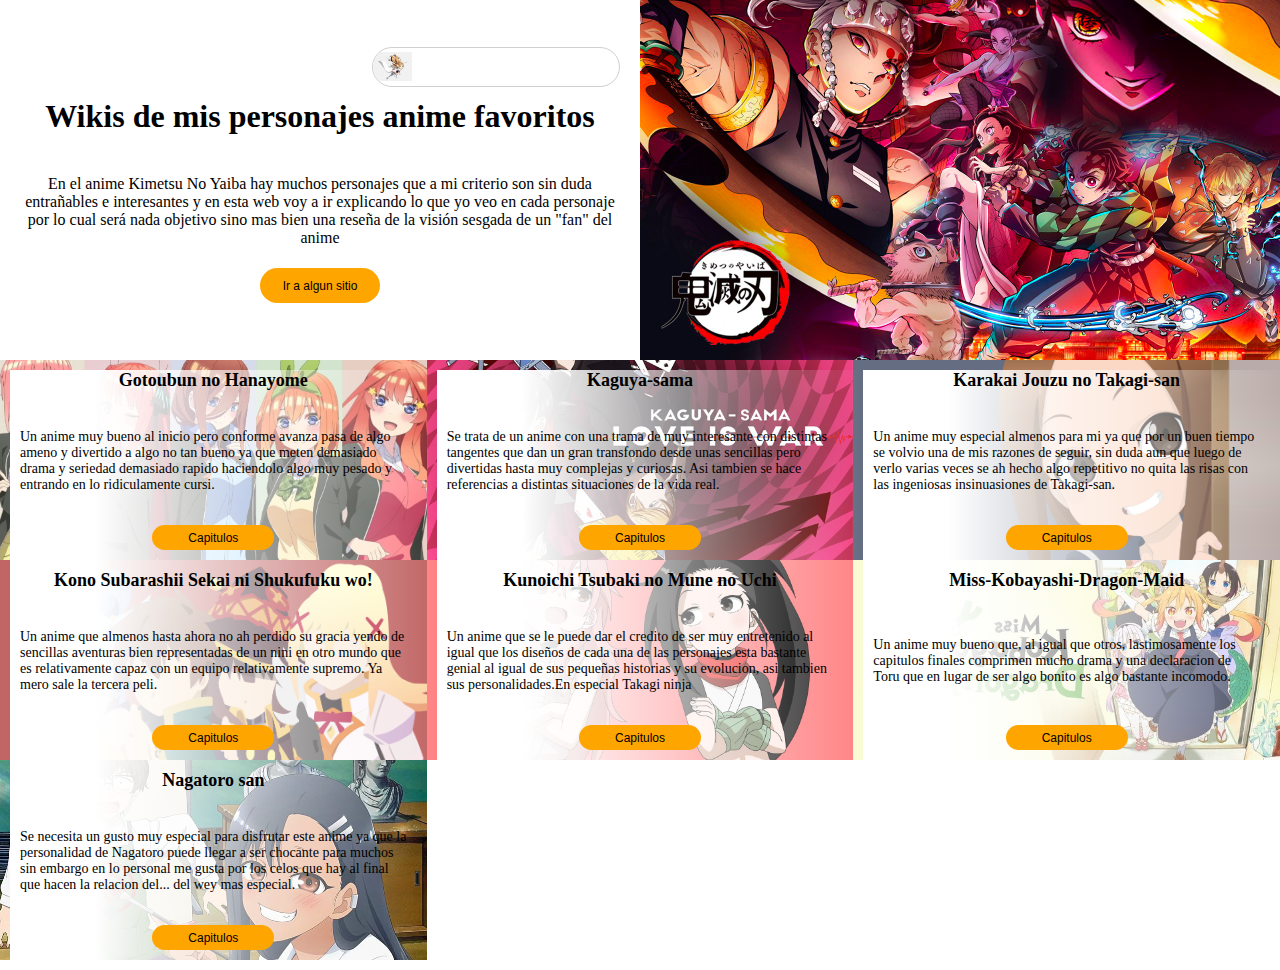
<file: index.html>
<!DOCTYPE html>
<html lang="en">

<head>
    <meta charset="UTF-8">
    <meta http-equiv="X-UA-Compatible" content="IE=edge">
    <meta name="viewport" content="width=device-width, initial-scale=1.0">
    <link rel="stylesheet" href="style.css">
    <title>Wikis anime</title>
</head>

<body>
    <header class="hero">
        <div class="hero-info">
            <section class="hero-input">
                <div class="hero-input-container">
                    <span></span>
                    <input type="text">
                    <a class="micro-icon" href=""></a>
                </div>
            </section>
            <h1 class="hero-title">Wikis de mis personajes anime favoritos</h1>
            <p class="hero-text">
                En el anime Kimetsu No Yaiba hay muchos personajes que a mi criterio son sin duda entrañables e
                interesantes y en esta web voy a ir explicando lo que yo veo en cada personaje por lo cual será nada
                objetivo sino mas bien una reseña de la visión sesgada de un "fan" del anime
            </p>
            <div class="hero-button-container">
                <button><a href="">Ir a algun sitio</a></button>
            </div>
        </div>
        <img src="./Recursos/Kimetsu-no-Yaiba-hero.jpg" alt="">
    </header>
    <main class="contenedor">
    </main>

    <script src="./script.js"></script>
</body>

</html>
</file>
<file: style.css>
* {
    box-sizing: border-box;
    padding: 0;
    margin: 0;
}

html {
    font-size: 62.5%;
}

body {
    font-size: 1.6rem;
}

a {
    text-decoration: none;
    color: black;
    cursor: pointer;
    font-size: 1.2rem;
}

header {
    width: 100%;
    height: 100%;
    display: grid;
    grid-template-columns: 1fr 1fr;
    align-items: center;
    justify-items: center;
    overflow: hidden;
}

header .hero-input {
    position: relative;
    display: flex;
    width: 100%;
    height: 40px;
    right: 20px;
    justify-content: flex-end;
}

header .hero-input .hero-input-container {
    margin-top: 10px;
    height: 40px;
    display: flex;
    justify-content: center;
    align-items: center;
    border: 1px solid #3f40423f;
    overflow: hidden;
    border-radius: 20px;
}

header .hero-input .hero-input-container:hover {
    box-shadow: 0 1px 6px 0 #20212447;
    border-color: #dfe1e500;
}

header .hero-input .hero-input-container span {
    width: 39px;
    height: 39px;
    background-image: url(./Recursos/icons/azuna.png);
    background-position: center;
    background-repeat: no-repeat;
    background-size: contain;
}

header .hero-input .hero-input-container input {
    border: none;
    outline: none;
    background-color: rgba(0, 0, 0, 0);
}

header .hero-input .hero-input-container .micro-icon {
    background-image: url("https://img.icons8.com/android/24/000000/search.png");
    background-position: center;
    background-repeat: no-repeat;
    background-size: contain;
    margin-right: 10px;
    width: 20px;
    height: 20px;
}

header .hero-info {
    height: 80%;
    display: flex;
    flex-direction: column;
    justify-content: space-evenly;
}

header .hero-info .hero-title,
header .hero-info .hero-text {
    margin: 20px;
    text-align: center;
}

header .hero-button-container {
    width: 100%;
    height: auto;
    display: flex;
    margin-bottom: 20px;
}

header .hero-button-container button {
    height: 35px;
    width: 120px;
    margin: 0 auto;
    border: none;
    border-radius: 20px;
    background-color: orange;
    padding: 10px;
}

header img {
    width: 100%;
    height: 100%;
    object-fit: contain;
}

main {
    width: 100%;
    height: auto;
    position: relative;
    display: grid;
    justify-content: center;
    /* grid-template-columns: repeat(auto-fit, minmax(300px, 33.33333fr)); */
    grid-template-columns: 1fr 1fr 1fr;
    grid-auto-rows: 200px;
}

main h1 {
    text-align: center;
    font-size: 1.8rem;
    padding-bottom: 10px;
}

main p {
    font-size: 1.4rem;
    margin: 10px;
}

main .animeCard {
    height: 100%;
    background-position: right;
    background-repeat: no-repeat;
    background-size: cover;
    padding: 10px;
    display: grid;
    overflow: hidden;
    object-fit: contain;
}

main .anime-info {
    width: 100%;
    height: auto;
    z-index: 5;
}

main .anime-text {
    display: flex;
    height: 100px;
    align-items: center;
}

main .animeCard::before {
    content: "";
    position: absolute;
    width: 33.2%;
    height: 200px;
    background: linear-gradient(90deg, #ffffff 20%, rgba(0, 0, 0, 0));
}

main .animeCard .button-container {
    width: 100%;
    height: 25px;
    display: flex;
    justify-content: center;
    align-self: flex-end;
}

main .animeCard .button-container button {
    height: 25px;
    width: 30%;
    background-color: orange;
    border: none;
    border-radius: 20px;
    z-index: 5;
}

@media (max-width: 1159px) {
    header .hero-info .hero-title {
        font-size: 1.8rem;
    }

    header .hero-info .hero-text {
        font-size: 1.4rem;
    }
}

@media (max-width: 914px) {
    header {
        grid-template-columns: minmax(500px, 1fr);
        background-image: url(./Recursos/Kimetsu-no-Yaiba-hero.jpg);
        background-position: top left;
        background-repeat: no-repeat;
        background-size: cover;
    }

    header::before {
        content: "";
        position: absolute;
        width: 100%;
        height: 100%;
        background: linear-gradient(90deg, #ffffff 20%, rgba(0, 0, 0, 0));
    }

    header .hero-info {
        width: 50%;
        margin: 0 0 0 5%;
        z-index: 1;
    }

    header img {
        display: none;
    }

    main {
        grid-template-columns: repeat(auto-fit, minmax(300px, 0.5fr));
    }
}

@media (max-width: 600px) {

    main .animeCard::before {
        width: 75%;
        height: 200px;
        background: linear-gradient(90deg, #ffffff 20%, rgba(0, 0, 0, 0));
    }

}

@media (max-width: 585px) {
    header {
        grid-template-columns: 1fr;
    }
}

@media (max-width: 480px) {
}
</file>
